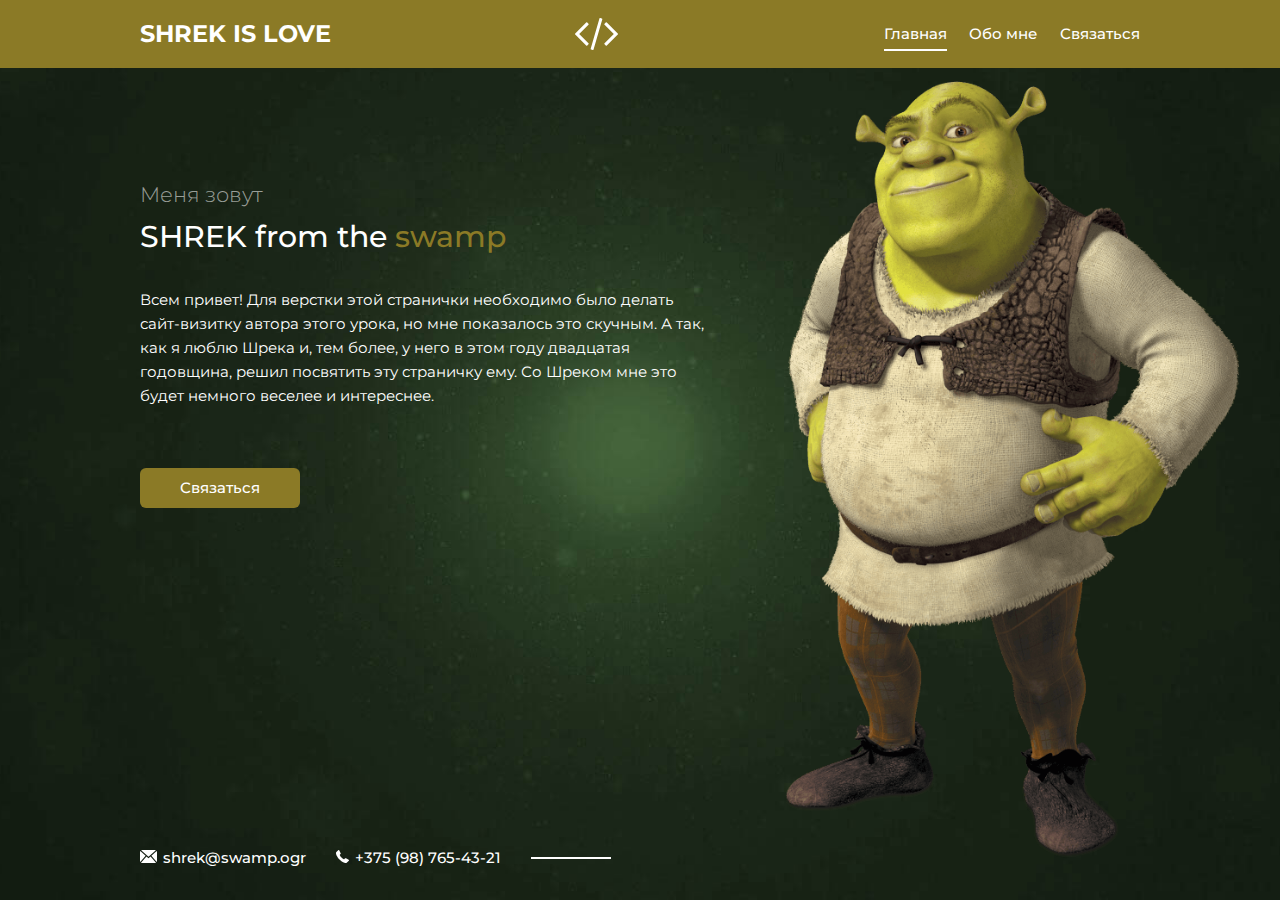
<file: index.html>
<!DOCTYPE html>
<html lang="ru">

<head>
    <meta charset="UTF-8">
    <meta name="viewport" content="width=device-width, initial-scale=1">
    <link rel="preconnect" href="https://fonts.gstatic.com">
    <link rel="stylesheet" href="https://fonts.googleapis.com/css2?family=Montserrat:wght@300;400;500;700&display=swap">
    <link rel="stylesheet" href="css/style.css">
    <link rel="icon" type="image/png" href="img/favicon.png">

    <meta name="discription" content="текст, который в поисковике выводится под названием сайта">
    <meta name="keywords" content="ключевые слова через запятую для поиска нашего сайта в ЯНДЕКСЕ!!!">
    <title>Shrek is love</title>
</head>

<body>

    <div class="page">

        <!-- HEADER -->
        <header class="header">
            <div class="container">
                <div class="header-inner">

                    <div class="header-brand">
                        <a class="header-link" href="index.html">SHREK IS LOVE</a>
                    </div>

                    <div class="header-logo">
                        <img src="img/code.svg" alt="logo">
                    </div>

                    <nav class="header-nav">
                        <a class="header-nav-link active" href="index.html">Главная</a>
                        <a class="header-nav-link" href="about.html">Обо мне</a>
                        <a class="header-nav-link" href="contacts.html">Связаться</a>
                    </nav>
                </div>

            </div> <!-- /container -->
        </header>

        <div class="container">
            <!-- content -->
            <main class="content">
                <h2 class="subtitle">Меня зовут</h2>
                <h1 class="title">SHREK from the <span>swamp</span></h1>
                <div class="text">
                    <p>Всем привет! Для верстки этой странички необходимо было делать сайт-визитку автора этого урока, но мне показалось это скучным. А так, как я люблю Шрека и, тем более, у него в этом году двадцатая годовщина, решил посвятить эту страничку ему. Со Шреком мне это будет немного веселее и интереснее.</p>
                </div>

                <a class="btn" href="contacts.html">Связаться</a>
            </main><!-- /container -->
        </div><!-- /content -->

        <!-- footer-->
        <footer class="footer">
            <div class="container">
                <div class="contacts">
                    <a class="contacts-link" href="mailto:shrek@swamp.ogr">
                        <img class="contacts-icon" src="img/mail.svg" alt="mail">shrek@swamp.ogr
                    </a>
                    <a class="contacts-link" href="tel:+375987654321">
                        <img class="contacts-icon" src="img/tel.svg" alt="tel">+375 (98) 765-43-21
                    </a>
                </div>
            </div>
        </footer><!-- /footer-->

        <!-- img.shrek -->
        <img class="img-shrek" src="img/shrek.png" alt="shrek">

    </div> <!-- /page-->

</body>
</html>
</file>
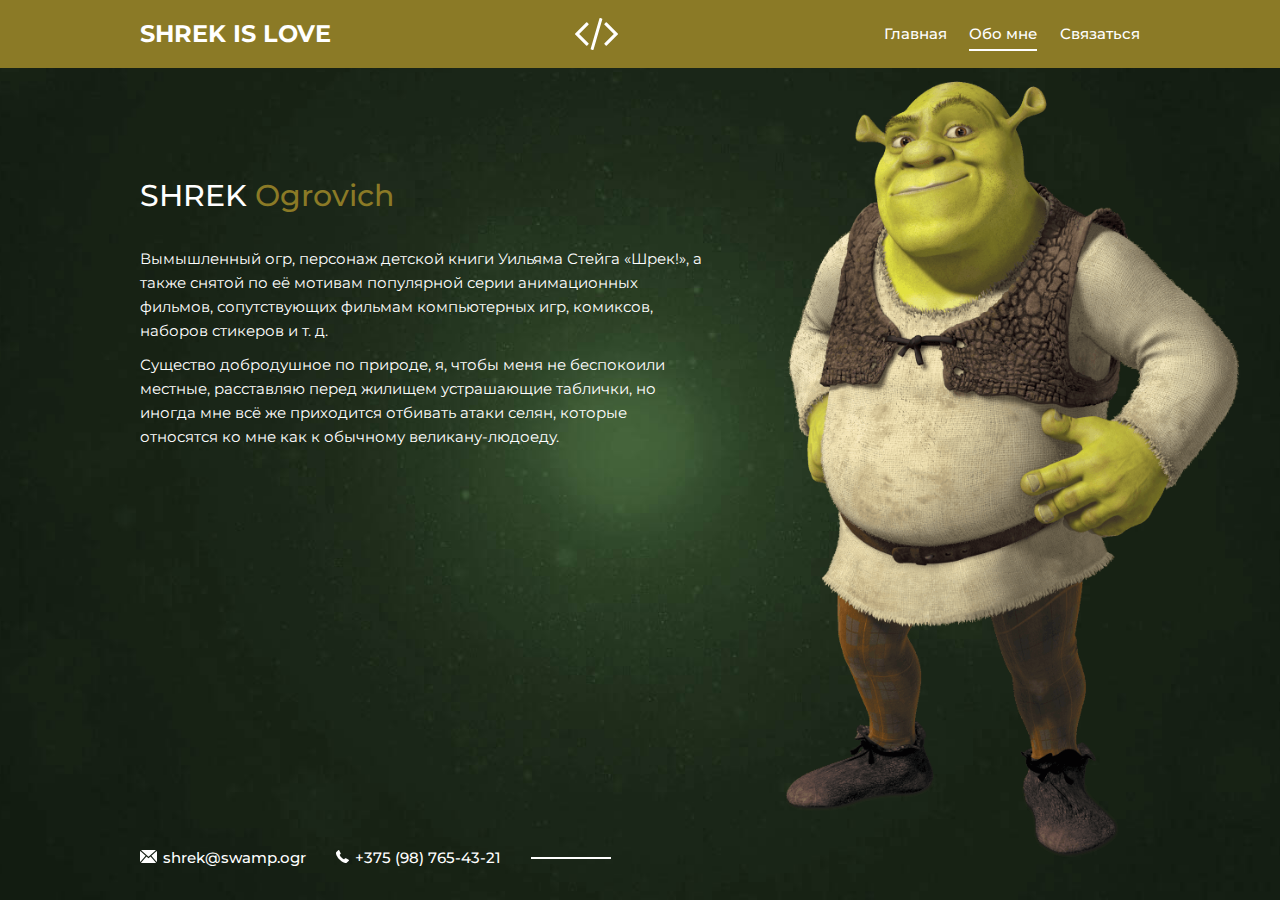
<file: about.html>
<!DOCTYPE html>
<html lang="ru">

<head>
    <meta charset="UTF-8">
    <meta name="viewport" content="width=device-width, initial-scale=1">
    <link rel="preconnect" href="https://fonts.gstatic.com">
    <link rel="stylesheet" href="https://fonts.googleapis.com/css2?family=Montserrat:wght@300;400;500;700&display=swap">
    <link rel="stylesheet" href="css/style.css">
    <link rel="icon" type="image/png" href="img/favicon.png">
    <title>Shrek is love</title>
</head>

<body>

    <div class="page">

        <!-- HEADER -->
        <header class="header">
            <div class="container">
                <div class="header-inner">

                    <div class="header-brand">
                        <a class="header-link" href="index.html">SHREK IS LOVE</a>
                    </div>

                    <div class="header-logo">
                        <img src="img/code.svg" alt="logo">
                    </div>

                    <nav class="header-nav">
                        <a class="header-nav-link" href="index.html">Главная</a>
                        <a class="header-nav-link active" href="about.html">Обо мне</a>
                        <a class="header-nav-link" href="contacts.html">Связаться</a>
                    </nav>
                </div>

            </div> <!-- /container -->
        </header>

        <div class="container">
            <!-- content -->
            <main class="content">
                <h1 class="title">SHREK <span>Ogrovich</span></h1>
                <div class="text">
                    <p>Вымышленный огр, персонаж детской книги Уильяма Стейга «Шрек!», а также снятой по её мотивам популярной серии анимационных фильмов, сопутствующих фильмам компьютерных игр, комиксов, наборов стикеров и т. д.</p>
                    <p>Существо добродушное по природе, я, чтобы меня не беспокоили местные, расставляю перед жилищем устрашающие таблички, но иногда мне всё же приходится отбивать атаки селян, которые относятся ко мне как к обычному великану-людоеду.</p>
                </div>
            </main><!-- /container -->
        </div><!-- /content -->

        <!-- footer-->
        <footer class="footer">
            <div class="container">
                <div class="contacts">
                    <a class="contacts-link" href="mailto:shrek@swamp.ogr">
                        <img class="contacts-icon" src="img/mail.svg" alt="mail">shrek@swamp.ogr
                    </a>
                    <a class="contacts-link" href="tel:+375987654321">
                        <img class="contacts-icon" src="img/tel.svg" alt="tel">+375 (98) 765-43-21
                    </a>
                </div>
            </div>
        </footer><!-- /footer-->

        <!-- img.shrek -->
        <img class="img-shrek" src="img/shrek.png" alt="shrek">

    </div> <!-- /page-->

</body>
</html>
</file>
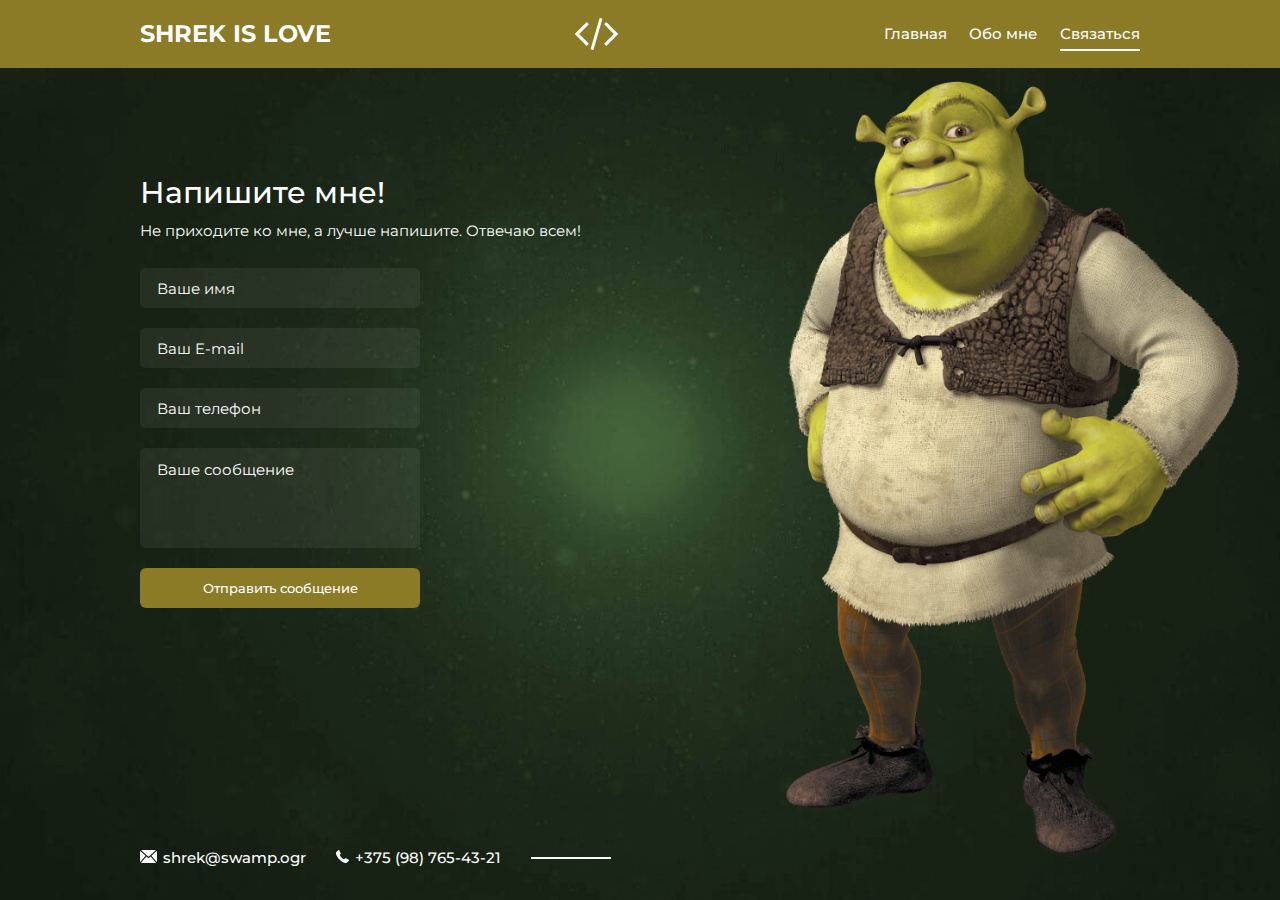
<file: contacts.html>
<!DOCTYPE html>
<html lang="ru">

<head>
    <meta charset="UTF-8">
    <meta name="viewport" content="width=device-width, initial-scale=1">
    <link rel="preconnect" href="https://fonts.gstatic.com">
    <link rel="stylesheet" href="https://fonts.googleapis.com/css2?family=Montserrat:wght@300;400;500;700&display=swap">
    <link rel="stylesheet" href="css/style.css">
    <link rel="icon" type="image/png" href="img/favicon.png">
    <title>Shrek is love</title>
</head>

<body>

    <div class="page">

        <!-- HEADER -->
        <header class="header">
            <div class="container">
                <div class="header-inner">

                    <div class="header-brand">
                        <a class="header-link" href="index.html">SHREK IS LOVE</a>
                    </div>

                    <div class="header-logo">
                        <img src="img/code.svg" alt="logo">
                    </div>

                    <nav class="header-nav">
                        <a class="header-nav-link" href="index.html">Главная</a>
                        <a class="header-nav-link" href="about.html">Обо мне</a>
                        <a class="header-nav-link active" href="contacts.hmtl">Связаться</a>
                    </nav>
                </div>

            </div> <!-- /container -->
        </header>

        <div class="container">
            <!-- content -->
            <main class="content">
                <h1 class="form-title">Напишите мне!</h1>
                <p class="form-text">Не приходите ко мне, а лучше напишите. Отвечаю всем!</p>
                <form class="form" action="/" method="POST">

                    <input class="input" name="name" type="text" placeholder="Ваше имя">
                    <input class="input" name="email" type="email" placeholder="Ваш E-mail">
                    <input class="input" name="tel" type="tel" placeholder="Ваш телефон">
                    <textarea class="textarea" name="text" placeholder="Ваше сообщение"></textarea>

                    <button class="btn full-btn" type="submit">Отправить сообщение</button>
                </form>
            </main><!-- /container -->
        </div><!-- /content -->

        <!-- footer-->
        <footer class="footer">
            <div class="container">
                <div class="contacts">
                    <a class="contacts-link" href="mailto:shrek@swamp.ogr">
                        <img class="contacts-icon" src="img/mail.svg" alt="mail">shrek@swamp.ogr
                    </a>
                    <a class="contacts-link" href="tel:+375987654321">
                        <img class="contacts-icon" src="img/tel.svg" alt="tel">+375 (98) 765-43-21
                    </a>
                </div>
            </div>
        </footer><!-- /footer-->

        <!-- img.shrek -->
        <img class="img-shrek" src="img/shrek.png" alt="shrek">

    </div> <!-- /page-->

</body>
</html>
</file>
<file: css/style.css>
*,
*:before,
*:after {
    box-sizing: border-box;
}

h1, h2, h3, h4, h5, h6 {
    margin: 0;
}

p {
    margin: 0 0 10px;
}

html {
    font-size: 15px;
}

body {
    margin: 0;

    font-family: 'Montserrat', sans-serif;
    font-size: 1rem;
    line-height: 1.6;
}

.container {
    margin: 0 auto;
    padding: 0 1rem;
    width: 100%;
    max-width: 1030px;
}



/* Page 
=============================*/

.page {
    width: 100%;
    height: 100vh; /* 100% видимости */
    min-height: 700px;
    overflow: hidden;

    background: #000 url(../img/bg.jpg) center no-repeat;
    background-size: cover;

    position: relative;
}



/* Header 
============================*/

.header {
    margin-bottom: 110px;
    padding: 1rem 0;

    background-color: #8b7a26;
}

.header-link {
    text-decoration: none;
    color: #fff;
}

.header-inner {
    display: flex;
    justify-content: space-between;
    align-items: center;
}

.header-brand {
    font-size: 1.6rem;
    color: #ffffff;
    font-weight: bold;
}

.header-logo img {
    display: block;
}

.header-nav {
    display: flex;
}
.header-nav-link {
    margin-left: 1.5rem;

    color: #ffffff;
    font-size: 1rem;
    font-weight: 500;
    text-decoration: none;
    transition: color 0.2s linear;
}

.header-nav-link:hover {
    color: #ffe877;
}

.header-nav-link.active {
    position: relative;
}

.header-nav-link.active:after {
    content: "";
    width: 100%;
    height: 2px;

    background-color: #fff;

    position: absolute;
    left: 0;
    bottom: -5px;
}



/* Content
===========================*/

.content {
    height: 100%;
    width: 100%;
    max-width: 565px;
}

.subtitle {
    margin: 0 0 .5rem;

    font-size: 1.4rem;
    color: #ffffff90;
    font-weight: 300;
}

.title {
    margin: 0 0 2.2rem;

    color: #fff;
    font-size: 2rem;
    font-weight: 500;
    line-height: 1.2;
}

.title span {
    color: #8b7a26;
}

.text {
    margin: 0 0 4rem;

    font-size: 1rem;
    color: #fff;
    font-weight: 400;
}




/* Button
===============================*/
.btn {
    display: inline-block;
    margin: 0;
    width: 160px;
    height: 40px;
    background-color: #8b7a26;
    padding: .75rem 2.1rem;
    border-radius: .4rem;
    border: none;

    font-family: inherit;
    text-decoration: none;
    font-weight: 500;
    color: #fff;
    text-align: center;
    line-height: 1.1;

    transition: color 0.2s linear;
    transition: background-color 0.2s linear;

    cursor: pointer;
}

.btn:hover {
    color: #ffe877;
    background-color: #5f541a;
}

.btn:active {
    color: #ffe877;
    background-color: #4b4111;
}

.full-btn {
    width: 100%;
}

/* footer <3
================================*/
.footer {
    width: 100%;

    position: absolute;
    bottom: 2rem;
    left: 0;
}



/* cpntacts  <3
================================*/
.contacts {
    display: flex;
    align-items: center;
}

.contacts-icon {
    margin-right: .4rem;
}
.contacts-link {
    margin-right: 2rem;
    font-size: 1rem;
    font-weight: 500;
    color: #fff;
    text-decoration: none;
}

.contacts-link:last-child {
    margin-right: 0;
    position: relative;
}

.contacts-link:last-child:after {
    content: "";
    display: block;
    width: 80px;
    height: 2px;
    margin-left: 2rem;
    pointer-events: none;

    background-color: #fff;

    position: absolute;
    left: 100%;
    top: 11px;
}

.contacts-link:hover {
    text-decoration: underline;
}




/* img SHREK <3
================================*/

.img-shrek {
    width: auto;
    max-height: 98vh;

    position: absolute;
    right: 1.5rem;
    bottom: -3rem;
}



/* form
================================*/

.form {
    width: 100%;
    max-width: 280px;
}

.form-title {
    margin: 0 0 1rem;

    font-size: 2rem;
    font-weight: 500;
    line-height: 1;

    color: #fff;
}

.form-text {
    margin: 0 0 2rem;

    font-size: 1rem;
    color: #fff;
    font-weight: 400;
    line-height: 1;
}

.input,
.textarea {
    display: block;
    width: 100%;
    height: 40px;

    margin-bottom: 20px;
    padding: .75rem 1.1rem;

    font-family: 'Montserrat', sans-serif;
    font-size: 1rem;
    color: #fff;

    background-color: #ffffff10;
    border-radius: 5px;
    border: none;
}

.input::placeholder,
.textarea::placeholder {
    color: #fff;
}

.input:focus,
.textarea:focus {
    outline: none;
    background-color: #ffffff25;
}

.textarea {
    height: 100px;
    resize: none;
}




/*  MEDIA 
================================*/

@media (max-width: 812px) {

/* page  */
    .page {
        height: auto;
        min-height: 100vh;
        padding-bottom: 2rem;
    }

/* header */
    .header {
        margin-bottom: 2rem;
    }

    .header-logo {
        display: none;
    }

/* content */
    .content {
        margin-bottom: 2rem;
        max-width: none;
        text-align: center;
    }
    .subtitle {
        font-size: 1.3rem;
    }
    .title {
        font-size: 1.7rem;
    }

/* form */
    .form {
        margin: 0 auto;
    }

/* footer */
    .footer {
        position: static;
    }

/* contacts */
    .contacts {
        flex-direction: column;
    }

    .contacts-link {
        margin-right: 0;
    }

    .contacts-link:last-child {
        margin-bottom: 0;
    }

    .contacts-link:last-child:after {
        display: none;
    }

/* SHREK */
    .img-shrek {
        display: none;
    }
}

@media (max-width: 565px) {

/* header */
    .header-inner {
        flex-direction: column;
    }

    .header-brand {
        margin-bottom: 1rem;
    }
/* form */
    .form {
        max-width: 100vh;
}

}

@media (max-width: 320px) {
    .subtitle {
        font-size: 1.1rem;
    }
    .title {
        font-size: 1.5rem;
    }
}
</file>
